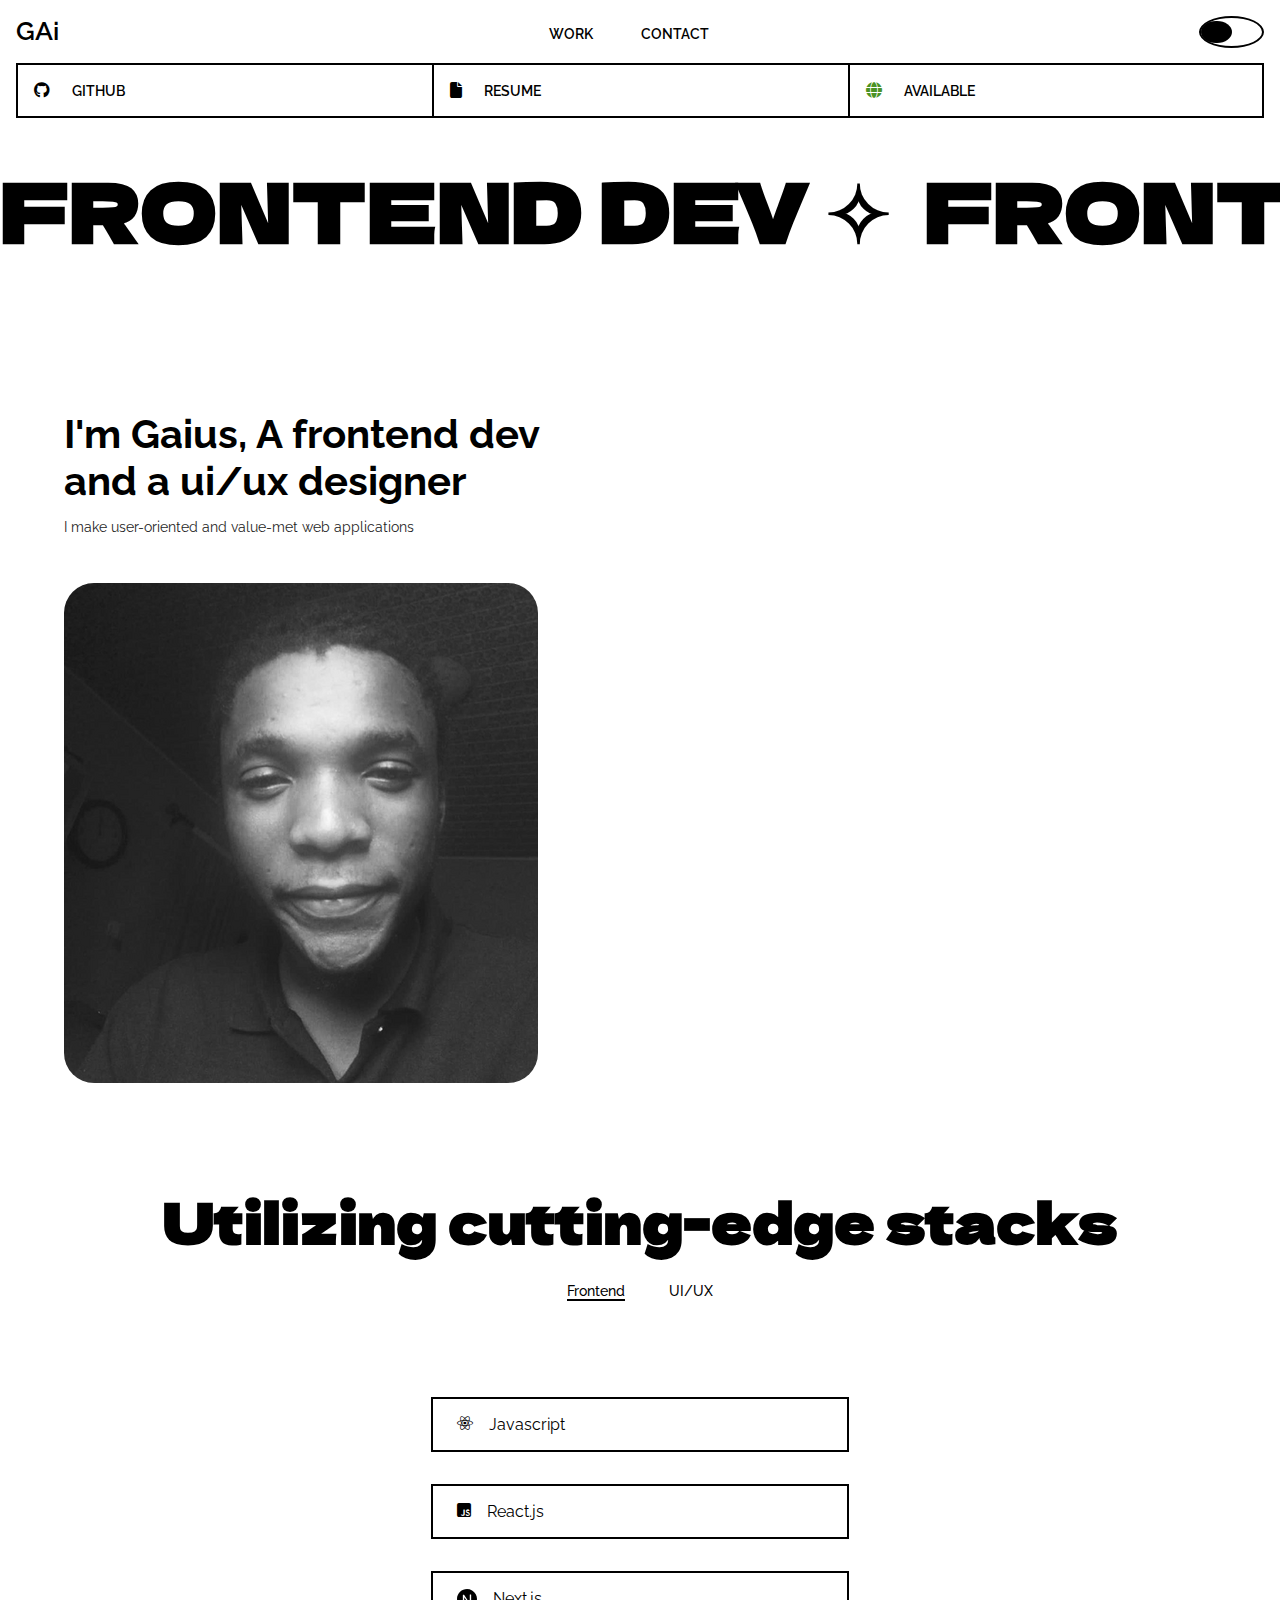
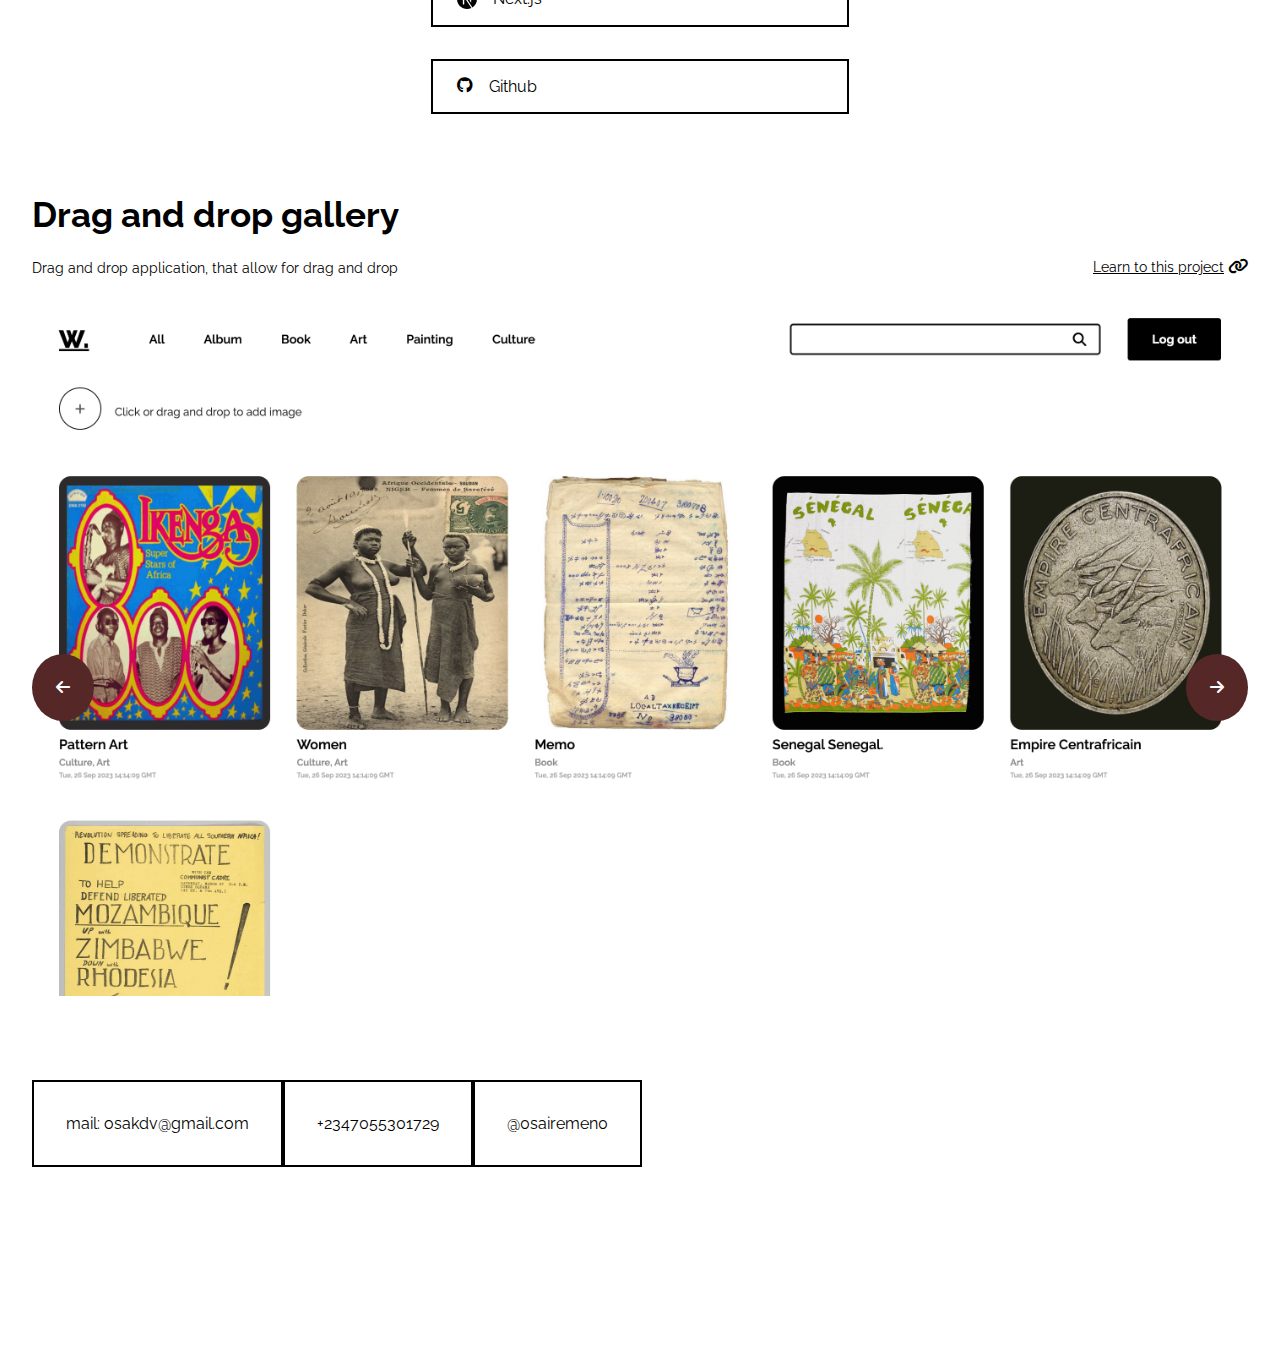
<file: index.html>
<!DOCTYPE html>
<html>
  <head>
    <meta charset="utf-8" />
    <meta http-equiv="X-UA-Compatible" content="IE=edge" />
    <title>Osakdv portfolio</title>
    <meta name="viewport" content="width=device-width, initial-scale=1" />
    <link rel="stylesheet" type="text/css" media="screen" href="main.css" />
    <link
      rel="stylesheet"
      href="https://cdnjs.cloudflare.com/ajax/libs/font-awesome/6.4.2/css/all.min.css"
    />
    <script src="main.js" defer></script>
  </head>
  <body class="bg-color">
    <header>
      <nav>
        <div class="top-nav">
          <!-- logo -->
          <div class="logo">GAi</div>

          <div class="menu-icon">
            <i class="fa-solid fa-bars" id="open-menu"></i>
            <i class="fa-solid fa-xmark" id="close-menu"></i>
          </div>
          <!-- links -->
          <ul class="links">
            <li><a href="#work">Work</a></li>
            <li><a href="#contact">Contact</a></li>
          </ul>
          <!-- color control -->
          <div class="switch-color">
            <div class="switch"></div>
          </div>
        </div>

        <div class="bottom-nav">
          <!-- Github -->
          <div class="items">
            <span class="icon">
              <i class="fa-brands fa-github"></i>
            </span>
            <a href="https://github.com/osakdv/">Github</a>
          </div>
          <!-- resume -->

          <div class="items">
            <span class="icon">
                <i class="fa-solid fa-file"></i>
            </span>
            <a href="/Resume.html">Resume</a>
          </div>
          <!-- availability status -->

          <div class="items">
            <span class="icon">
                <i class="fa-solid fa-globe" style="color: #4b9325;"></i>
            </span>
            <a href="#">Available</a>
          </div>
        </div>
      </nav>

      <div class="marquee-font">
        <h1>FRONTEND DEV <span>✧</span></h1>
        <h1>FRONTEND DEV <span>✧</span></h1>
        <h1>FRONTEND DEV <span>✧</span></h1>
        <h1>FRONTEND DEV <span>✧</span></h1>
        <h1>FRONTEND DEV <span>✧</span></h1>
        <h1>FRONTEND DEV <span>✧</span></h1>
        <h1>FRONTEND DEV <span>✧</span></h1>
        <h1>FRONTEND DEV <span>✧</span></h1>
        <h1>FRONTEND DEV <span>✧</span></h1>
        <h1>FRONTEND DEV <span>✧</span></h1>
        <h1>FRONTEND DEV <span>✧</span></h1>
        <h1>FRONTEND DEV <span>✧</span></h1>
        <h1>FRONTEND DEV <span>✧</span></h1>
        <h1>FRONTEND DEV <span>✧</span></h1>
        <h1>FRONTEND DEV <span>✧</span></h1>
      </div>

      <div class="about-me-project">
        <div class="about">
          <div class="about-professional">
            <h2>I'm Gaius, A frontend dev and a ui/ux designer</h2>
            <p>I make user-oriented and value-met web applications</p>
          </div>
        </div>

        <div class="project">
          <!-- <img src="/imgs/p1.jpeg" alt="" /> -->
        </div>
      </div>
    </header>

    <section class="stacks">
      <div class="top-text">
        <h2>Utilizing cutting-edge stacks</h2>

        <div class="dev-design">
          <p class="frontend current">Frontend</p>
          <p class="ui-ux">UI/UX</p>
        </div>
      </div>

      <div class="middle">
        <ul class="stack">
          <li>
            <i class="fa-brands fa-react"></i>
            <p>Javascript</p>
          </li>
          <li>
            <i class="fa-brands fa-square-js"></i>
            <p>React.js</p>
          </li>
          <li>
            <img src="/imgs/next.svg" alt="next js" style="width: 20px" />
            <p>Next.js</p>
          </li>
          <li>
            <i class="fa-brands fa-github"></i>
            <p>Github</p>
          </li>
        </ul>

        <ul class="design display">
          <li>
            <i class="fa-brands fa-figma"></i>
            <p>Figma</p>
          </li>
          <li>
            <i class="fa-solid fa-bezier-curve"></i>
            <p>Illustraot</p>
          </li>
        </ul>
      </div>
    </section>

    <section class="more-portfolio" id="work">
        <div class="mp-content">
            <div class="mp-about">
              <div class="mp-title">
                <h2 id="p-title">Drag and drop gallery</h2>
                <p id="p-brief">Drag and drop application, that allow for drag and drop</p>
              </div>
    
              <div class="mp-link">
                <a href="#" id="p-link">Learn to this project</a>
                <span><i class="fa-solid fa-link"></i></span>
              </div>
            </div>
    
            <div class="project-image">
                <div class="btn prev-btn"> <i class="fa-solid fa-arrow-left"></i> </div>
              <div class="img-container">
                <img src="/imgs/p4.png" alt="project" id="p-img" />
              </div>

              <div class="btn next-btn">
                <i class="fa-solid fa-arrow-right"></i>
              </div>
            </div>
          </div>
      </div>
    </section>

    <section class="contact" id="contact">
        <ul class="my-contacts">
            <li>mail: osakdv@gmail.com</li>
            <li>+2347055301729</li>
            <!-- <li>Gaius Richard-Ogieriakhi</li> -->
            <li>@0sairemen0</li>
        </ul>
    </section>

    <br />
    <br />
    <br />
    <br />
    <br />
    <br />
    <br />
  </body>
</html>
</file>
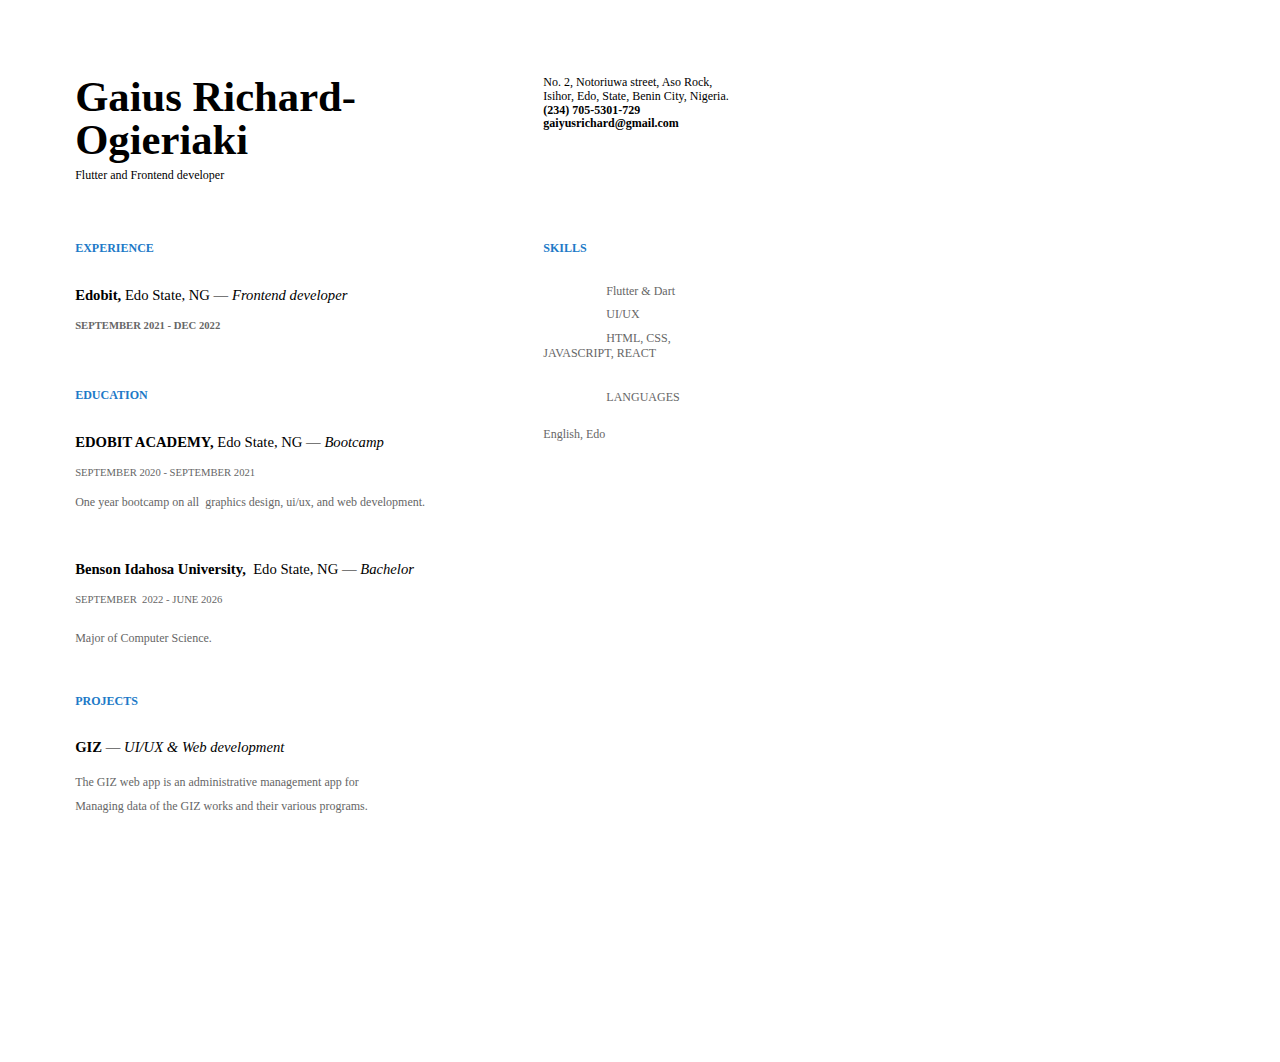
<file: Resume.html>
<html><head><meta content="text/html; charset=UTF-8" http-equiv="content-type"><style type="text/css">@import url(https://themes.googleusercontent.com/fonts/css?kit=RFda8w1V0eDZheqfcyQ4EGb3DKsRMD34dqg1gT8Z-p6isjtAVhoKeKPV_uAAgBOSk3k702ZOKiLJc3WVjuplzPesZW2xOQ-xsNqO47m55DA);.lst-kix_d52h1clnbs3c-5>li:before{content:"\0025a0   "}.lst-kix_d52h1clnbs3c-3>li:before{content:"\0025cf   "}.lst-kix_d52h1clnbs3c-2>li:before{content:"\0025a0   "}.lst-kix_d52h1clnbs3c-6>li:before{content:"\0025cf   "}.lst-kix_d52h1clnbs3c-1>li:before{content:"\0025cb   "}.lst-kix_d52h1clnbs3c-7>li:before{content:"\0025cb   "}.lst-kix_d52h1clnbs3c-0>li:before{content:"\00200b   "}.lst-kix_d52h1clnbs3c-8>li:before{content:"\0025a0   "}.lst-kix_3expns8knkd9-0>li:before{content:"\00200b   "}.lst-kix_3expns8knkd9-1>li:before{content:"\0025cb   "}ul.lst-kix_d52h1clnbs3c-5{list-style-type:none}ul.lst-kix_d52h1clnbs3c-6{list-style-type:none}.lst-kix_3expns8knkd9-3>li:before{content:"\0025cf   "}ul.lst-kix_d52h1clnbs3c-7{list-style-type:none}ul.lst-kix_d52h1clnbs3c-8{list-style-type:none}.lst-kix_3expns8knkd9-2>li:before{content:"\0025a0   "}.lst-kix_d52h1clnbs3c-4>li:before{content:"\0025cb   "}.lst-kix_3expns8knkd9-8>li:before{content:"\0025a0   "}.lst-kix_3expns8knkd9-7>li:before{content:"\0025cb   "}ul.lst-kix_d52h1clnbs3c-0{list-style-type:none}ul.lst-kix_d52h1clnbs3c-1{list-style-type:none}ul.lst-kix_d52h1clnbs3c-2{list-style-type:none}ul.lst-kix_d52h1clnbs3c-3{list-style-type:none}ul.lst-kix_d52h1clnbs3c-4{list-style-type:none}.lst-kix_3expns8knkd9-4>li:before{content:"\0025cb   "}.lst-kix_3expns8knkd9-5>li:before{content:"\0025a0   "}.lst-kix_3expns8knkd9-6>li:before{content:"\0025cf   "}ul.lst-kix_3expns8knkd9-2{list-style-type:none}ul.lst-kix_3expns8knkd9-1{list-style-type:none}ul.lst-kix_3expns8knkd9-4{list-style-type:none}ul.lst-kix_3expns8knkd9-3{list-style-type:none}ul.lst-kix_3expns8knkd9-0{list-style-type:none}ul.lst-kix_3expns8knkd9-6{list-style-type:none}ul.lst-kix_3expns8knkd9-5{list-style-type:none}ul.lst-kix_3expns8knkd9-8{list-style-type:none}ul.lst-kix_3expns8knkd9-7{list-style-type:none}ol{margin:0;padding:0}table td,table th{padding:0}.c5{border-right-style:solid;padding:7.2pt 7.2pt 7.2pt 7.2pt;border-bottom-color:#ffffff;border-top-width:0pt;border-right-width:0pt;border-left-color:#ffffff;vertical-align:top;border-right-color:#ffffff;border-left-width:0pt;border-top-style:solid;border-left-style:solid;border-bottom-width:0pt;width:165pt;border-top-color:#ffffff;border-bottom-style:solid}.c6{border-right-style:solid;padding:7.2pt 7.2pt 7.2pt 7.2pt;border-bottom-color:#ffffff;border-top-width:0pt;border-right-width:0pt;border-left-color:#ffffff;vertical-align:top;border-right-color:#ffffff;border-left-width:0pt;border-top-style:solid;border-left-style:solid;border-bottom-width:0pt;width:358.5pt;border-top-color:#ffffff;border-bottom-style:solid}.c14{color:#000000;font-weight:700;text-decoration:none;vertical-align:baseline;font-size:32pt;font-family:"Merriweather";font-style:normal}.c11{color:#2079c7;font-weight:700;text-decoration:none;vertical-align:baseline;font-size:9pt;font-family:"Open Sans";font-style:normal}.c15{color:#2079c7;font-weight:700;text-decoration:none;vertical-align:baseline;font-size:10pt;font-family:"Open Sans";font-style:normal}.c27{color:#666666;text-decoration:none;vertical-align:baseline;font-size:6pt;font-family:"Merriweather";font-style:normal}.c10{color:#000000;text-decoration:none;vertical-align:baseline;font-size:9pt;font-family:"Open Sans";font-style:normal}.c4{padding-top:6pt;padding-bottom:0pt;line-height:1.0;text-align:left;margin-right:15pt;height:9pt}.c23{color:#b7b7b7;text-decoration:none;vertical-align:baseline;font-size:9pt;font-family:"Open Sans";font-style:normal}.c12{color:#666666;text-decoration:none;vertical-align:baseline;font-size:9pt;font-family:"Merriweather";font-style:normal}.c0{padding-top:16pt;padding-bottom:0pt;line-height:1.0;page-break-after:avoid;text-align:left;margin-right:15pt}.c16{padding-top:5pt;padding-bottom:5pt;line-height:1.0;page-break-after:avoid;text-align:left;margin-right:15pt}.c22{color:#666666;text-decoration:none;vertical-align:baseline;font-size:8pt;font-family:"Open Sans";font-style:normal}.c19{padding-top:0pt;padding-bottom:0pt;line-height:1.15;text-align:left;margin-right:15pt}.c9{padding-top:30pt;padding-bottom:0pt;line-height:1.0;text-align:left;margin-right:15pt}.c8{padding-top:6pt;padding-bottom:0pt;line-height:1.3;text-align:left;margin-right:15pt}.c1{padding-top:0pt;padding-bottom:6pt;line-height:1.0;text-align:left;margin-right:15pt}.c32{padding-top:16pt;padding-bottom:0pt;line-height:1.3;text-align:left;margin-right:15pt}.c30{padding-top:0pt;padding-bottom:0pt;line-height:1.0;text-align:left;margin-right:15pt}.c29{text-decoration:none;vertical-align:baseline;font-size:12pt;font-family:"Merriweather"}.c13{margin-left:0pt;list-style-position:inside;text-indent:45pt;height:9pt}.c28{border-spacing:0;border-collapse:collapse;margin-right:auto}.c26{text-decoration:none;vertical-align:baseline;font-size:11pt;font-family:"Merriweather"}.c18{margin-left:0pt;list-style-position:inside;text-indent:45pt}.c20{background-color:#ffffff;max-width:525.6pt;padding:28.8pt 43.2pt 43.2pt 43.2pt}.c3{font-weight:400;font-style:italic}.c33{padding:0;margin:0}.c7{font-weight:400}.c21{font-weight:700}.c2{height:588pt}.c24{height:9pt}.c25{color:#000000}.c17{height:80pt}.c31{font-style:normal}.title{padding-top:0pt;color:#000000;font-weight:700;font-size:36pt;padding-bottom:6pt;font-family:"Merriweather";line-height:1.0;text-align:left}.subtitle{padding-top:0pt;color:#000000;font-size:9pt;padding-bottom:0pt;font-family:"Open Sans";line-height:1.15;text-align:left}li{color:#666666;font-size:9pt;font-family:"Merriweather"}p{margin:0;color:#666666;font-size:9pt;font-family:"Merriweather"}h1{padding-top:30pt;color:#2079c7;font-weight:700;font-size:9pt;padding-bottom:0pt;font-family:"Open Sans";line-height:1.0;text-align:left}h2{padding-top:16pt;color:#000000;font-weight:700;font-size:11pt;padding-bottom:0pt;font-family:"Merriweather";line-height:1.0;page-break-after:avoid;text-align:left}h3{padding-top:5pt;color:#666666;font-size:8pt;padding-bottom:5pt;font-family:"Open Sans";line-height:1.0;page-break-after:avoid;text-align:left}h4{padding-top:8pt;-webkit-text-decoration-skip:none;color:#666666;text-decoration:underline;text-decoration-skip-ink:none;font-size:11pt;padding-bottom:0pt;font-family:"Trebuchet MS";line-height:1.3;page-break-after:avoid;text-align:left}h5{padding-top:8pt;color:#666666;font-size:11pt;padding-bottom:0pt;font-family:"Trebuchet MS";line-height:1.3;page-break-after:avoid;text-align:left}h6{padding-top:8pt;color:#666666;font-size:11pt;padding-bottom:0pt;font-family:"Trebuchet MS";line-height:1.3;page-break-after:avoid;font-style:italic;text-align:left}</style></head><body class="c20 doc-content"><p class="c4"><span class="c7 c27"></span></p><a id="t.6d725ebfb8b1322f9a274c973e6511d2449affab"></a><a id="t.0"></a><table class="c28"><tr class="c17"><td class="c6" colspan="1" rowspan="1"><p class="c1 title" id="h.x8fm1uorkbaw"><span class="c14">Gaius Richard-Ogieriaki</span></p><p class="c19 subtitle" id="h.ymi089liagec"><span>Flutter and Frontend developer</span></p></td><td class="c5" colspan="1" rowspan="1"><p class="c19"><span class="c7 c10">No. 2, Notoriuwa street, Aso Rock, Isihor, Edo, State, Benin City, Nigeria.</span></p><p class="c19"><span class="c10 c21">(234) 705-5301-729</span></p><p class="c19"><span class="c10 c21">gaiyusrichard@gmail.com</span></p></td></tr><tr class="c2"><td class="c6" colspan="1" rowspan="1"><h1 class="c9" id="h.y7d3xdxnr44m"><span class="c11">EXPERIENCE</span></h1><h2 class="c0" id="h.rfgvkg2ifhfd"><span>Edobit</span><span class="c25">, </span><span class="c7">Edo State, NG &mdash; </span><span class="c3">Frontend developer</span></h2><h3 class="c16" id="h.n64fgzu3lwuy"><span>SEPTEMBER 2021 - DEC 2022</span></h3><h1 class="c9" id="h.yk8luflkpwij"><span>EDUCATION</span></h1><h2 class="c0" id="h.czfiadnsgnzp"><span>EDOBIT ACADEMY</span><span>, </span><span class="c7">Edo State, NG &mdash; </span><span class="c3 c25 c26">Bootcamp</span></h2><h3 class="c16" id="h.miiyt1y6sl7g"><span class="c22 c7">SEPTEMBER 2020 - SEPTEMBER 2021</span></h3><p class="c30"><span>One year bootcamp on all &nbsp;graphics design, ui/ux, and web development.</span></p><p class="c8 c24"><span class="c12 c7"></span></p><h2 class="c0" id="h.6wymnhinx9q5"><span>Benson Idahosa University, </span><span class="c7">&nbsp;Edo State, NG &mdash; </span><span class="c26 c3 c25">Bachelor</span></h2><h3 class="c16" id="h.7vtcyzeczjot"><span class="c7 c22">SEPTEMBER &nbsp;2022 - JUNE 2026</span></h3><p class="c8"><span class="c12 c7">Major of Computer Science.</span></p><h1 class="c9" id="h.jhv78pp9wtzd"><span>PROJECTS</span></h1><h2 class="c0" id="h.vm051rmyhoww"><span>GIZ</span><span>&nbsp;</span><span class="c7">&mdash; </span><span class="c3">UI/UX &amp; Web development</span></h2><p class="c8"><span class="c12 c7">The GIZ web app is an administrative management app for</span></p><p class="c8"><span class="c12 c7">Managing data of the GIZ works and their various programs.</span></p></td><td class="c5" colspan="1" rowspan="1"><h1 class="c9" id="h.ca0awj8022e2"><span class="c11">SKILLS</span></h1><ul class="c33 lst-kix_d52h1clnbs3c-0 start"><li class="c32 c18"><span class="c12 c7">Flutter &amp; Dart</span></li><li class="c8 c18"><span class="c12 c7">UI/UX</span></li><li class="c8 c18"><span class="c12 c7">HTML, CSS, JAVASCRIPT, REACT</span></li><li class="c8 c13"><span class="c12 c7"></span></li><li class="c8 c18"><span>LANGUAGES</span></li></ul><p class="c32"><span class="c7 c12">English, Edo</span></p></td></tr></table><p class="c8 c24"><span class="c12 c7"></span></p></body></html>
</file>
<file: main.css>
@import url("https://fonts.googleapis.com/css2?family=Dela+Gothic+One&family=Poppins:ital,wght@0,400;0,500;0,600;0,700;0,800;0,900;1,400;1,500&family=Raleway:ital,wght@0,200;0,300;0,400;0,500;0,600;0,700;0,800;0,900;1,300;1,400;1,500;1,800&display=swap");

/* font-family: 'Dela Gothic One', cursive;
font-family: 'Poppins', sans-serif;
font-family: 'Raleway', sans-serif; */

*,
*::after,
*::before {
  box-sizing: border-box;
  padding: 0;
  margin: 0;
}

body {
    font-family: "Raleway", sans-serif;
    width: 100vw;
    overflow-x: hidden;
}

.bg-color {
    background-color: #ffffff;
}

ul.links li {
  list-style: none;
  text-transform: uppercase;
  font-weight: 600;
  font-size: .9rem;
  margin-top: 9px;
}

.menu-icon, #open-menu, #close-menu {
    display: none;
}

a {
  text-decoration: none;
  color: black;
}

nav {
  padding: 1em 1em 0 1em;
}

nav .top-nav {
  display: flex;
  align-content: center;
  justify-content: space-between;
}

.top-nav .logo {
  font-size: 1.6rem;
  font-weight: 600;
  font-family: "Raleway", sans-serif;
}

.top-nav ul {
  display: flex;
  gap: 3em;
}

.top-nav .switch-color {
    width: 65px;
    height: 32px;
    border: 2px solid black;
    border-radius: 55%;
    display: flex;
    align-items: center;
}

.switch-color .switch {
    height: 80%;
    width: 50%;
    background-color: black;
    border-radius: 100%;
}

nav .bottom-nav {
    margin-top: 15px;
    width: 100%;
    display: grid;
    grid-template-columns: repeat(auto-fill, minmax(30%, 1fr));
}

.bottom-nav .items {
    border: 2px solid black;
    display: flex;
    align-items: center;
    padding: 1em 1em;
    gap: 1.4em;
}

.bottom-nav .items a {
    text-transform: uppercase;
  font-weight: 600;
  font-size: .9rem;
}

.bottom-nav .items:nth-child(1) {
    border-right: none;
}

.bottom-nav .items:nth-child(2) {
    border-right: none;
}

/* marquee */
.marquee-font {
    display: flex;
    gap: 2em;
    justify-content: flex-start;
    overflow: hidden;
    /* background-color: black; */
    padding: 1em 0em;
    margin-top: 1em;
    /* letter-spacing: .5em; */
}

.marquee-font h1 {
    font-family: 'Dela Gothic One', cursive;
    font-size: 5rem;
    white-space: nowrap;
    animation: move-rlt 6000ms linear infinite;
}

@keyframes move-rlt {
    0% {
        transform: translateX(0);
    }

    100% {
        transform: translateX(-100%);
    }
}

.about-me-project {
    margin-top: 8em;
    margin-left: 2em;
    display: flex;
    flex-direction: column;
    gap: 3em;
    padding: 0 2em;
}

.about-me-project .about {
    display: flex;
    justify-content: space-between;
    align-items: flex-end;
}

.about .about-professional {
    width: 500px;
}

.about-current-project {
    display: flex;
    gap: .7em;
    font-size: .9rem;
}

.about-professional p {
    margin-top: 1em;
    color: rgb(31, 31, 31);
    font-size: .9rem;
}

.about-me-project .project {
    border-radius: 30px;
    width: 40%;
    height: 500px;
    background-position: center;
    /* background-size: cover; */
    background-repeat: no-repeat;
    background: url(/imgs/dev-pic.png);
}

.about-me-project .project img {
    height: auto;
}


.about-me-project h2 {
    font-size: 2.5em;
    /* font-family: 'Dela Gothic One', cursive; */
}

section.stacks {
    display: flex;
    flex-direction: column;
    align-items: center;
    margin-top: 6em;
    padding: 0 2em;
}

.stacks .top-text h2 {
    font-family: 'Dela Gothic One', cursive;
    font-size: 3.5rem;
}

.top-text .dev-design {
    margin-top: 1.5em;
    display: flex;
    justify-content: center;
    font-size: .9rem;
    font-weight: 500;
    gap: 3em;
}

.dev-design p.current {
    border-bottom: 2px solid black;
}

.stacks .middle {
    display: flex;
    justify-content: center;
    margin-top: 4em;
    width: 70%;
}

.stacks .middle ul {
    display: flex;
    align-items: center;
    flex-direction: column;
    width: inherit;
    
}

.middle ul li {
    border: 2px solid black;
    width: inherit;
    margin-top: 2em;
    padding: 1em 1.5em;
    display: flex;
    gap: 1em;
}

.middle ul.stack.display {
    display: none;
}

.middle ul.design.display {
    display: none;
}

.more-portfolio {
    margin: 5em 2em 2em 2em;
}

.more-portfolio .mp-content .mp-about {
    display: flex;
    justify-content: space-between;
    align-items: flex-end;
}

.mp-about h2 {
    font-size: 2.2rem;
}

.mp-about p {
    margin-top: 1.7em;
    font-size: .9rem;
}

.mp-link a {
    font-size: .9rem;
    text-decoration: underline;
}

.more-portfolio .project-image {
    margin-top: 2em;
    width: 100%;
    height: auto;
    border-radius: 30px;
    overflow: hidden;
    position: relative;
}

.project-image .btn {
    background-color: rgb(85, 39, 39);
    font-size: 1rem;
    color: #ffffff;
    padding: 1.5em;
    border-radius: 50%;
}

.prev-btn {
    position: absolute;
    top: 50%;
    left: 0;
    z-index: 9999;
}

.next-btn {
    position: absolute;
    top: 50%;
    right: 0;
    z-index: 9999;
}

.project-image .img-container {
    
}

.project-image img {
    width: 100%;
}

.contact {
    margin: 5em 2em 3em 2em;
    width: 100%;
}

.contact .my-contacts {
    display: flex;
    flex-wrap: wrap;
}

.my-contacts li {
    list-style: none;
    padding: 2em 2em;
    border: 2px solid black;
}

@media screen and (max-width: 600px) {
    .menu-icon {
        margin-top: 7px;
    }
    
    .menu-icon, #open-menu {
        display: block;
    }

    nav {
        position: relative;
        width: 100%;
    }

    ul.links {
        display: none;
        position: absolute;
        flex-direction: column;
        margin-top: 2.5em;
        background-color: rgb(255, 255, 255);
        width: 100%;
        margin-left: -1em;
        text-align: center;
        padding: 1em;
    }
    
    .bottom-nav {
        display: flex !important;
        flex-direction: column;
    }

    .bottom-nav .items:nth-child(1) {
        border-right: 2px solid black;
    }
    
    .bottom-nav .items:nth-child(2) {
        border-right: 2px solid black;
        border-top: none;
    }

    .bottom-nav .items:nth-child(3) {
        border-top: none;
    }
      
    .more-portfolio .mp-content .mp-about {
        flex-direction: column;
        /* justify-content: flex-start; */
        align-items: flex-start;
    }

    .mp-link {
        margin-top: 1.4em !important;
    }

    .stacks .middle {
        width: 100%;
    }

    .about-me-project .project {
        border-radius: 30px;
        width: 100%;
    }

    .project-image .btn {
        background-color: rgb(85, 39, 39);
        font-size: .9rem;
        color: #ffffff;
        padding: .7em;
        border-radius: 50%;
    }

}
</file>
